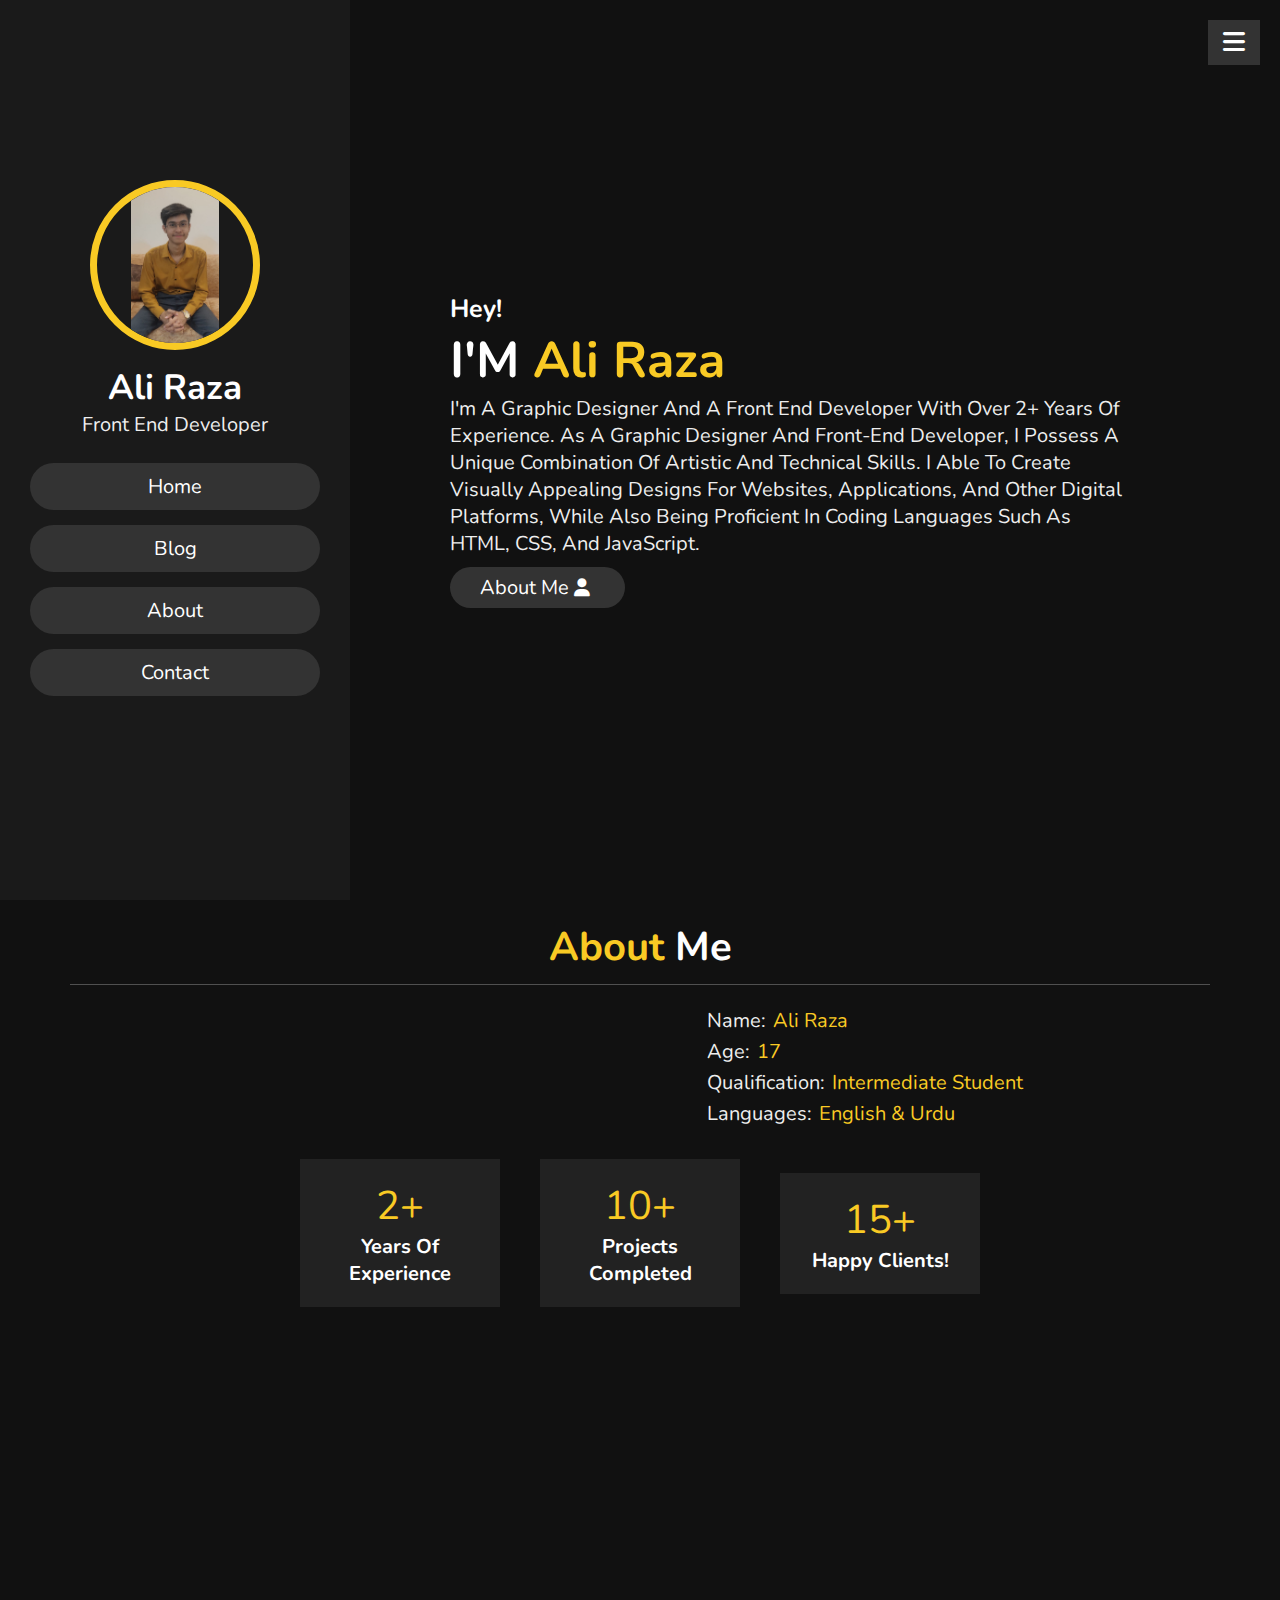
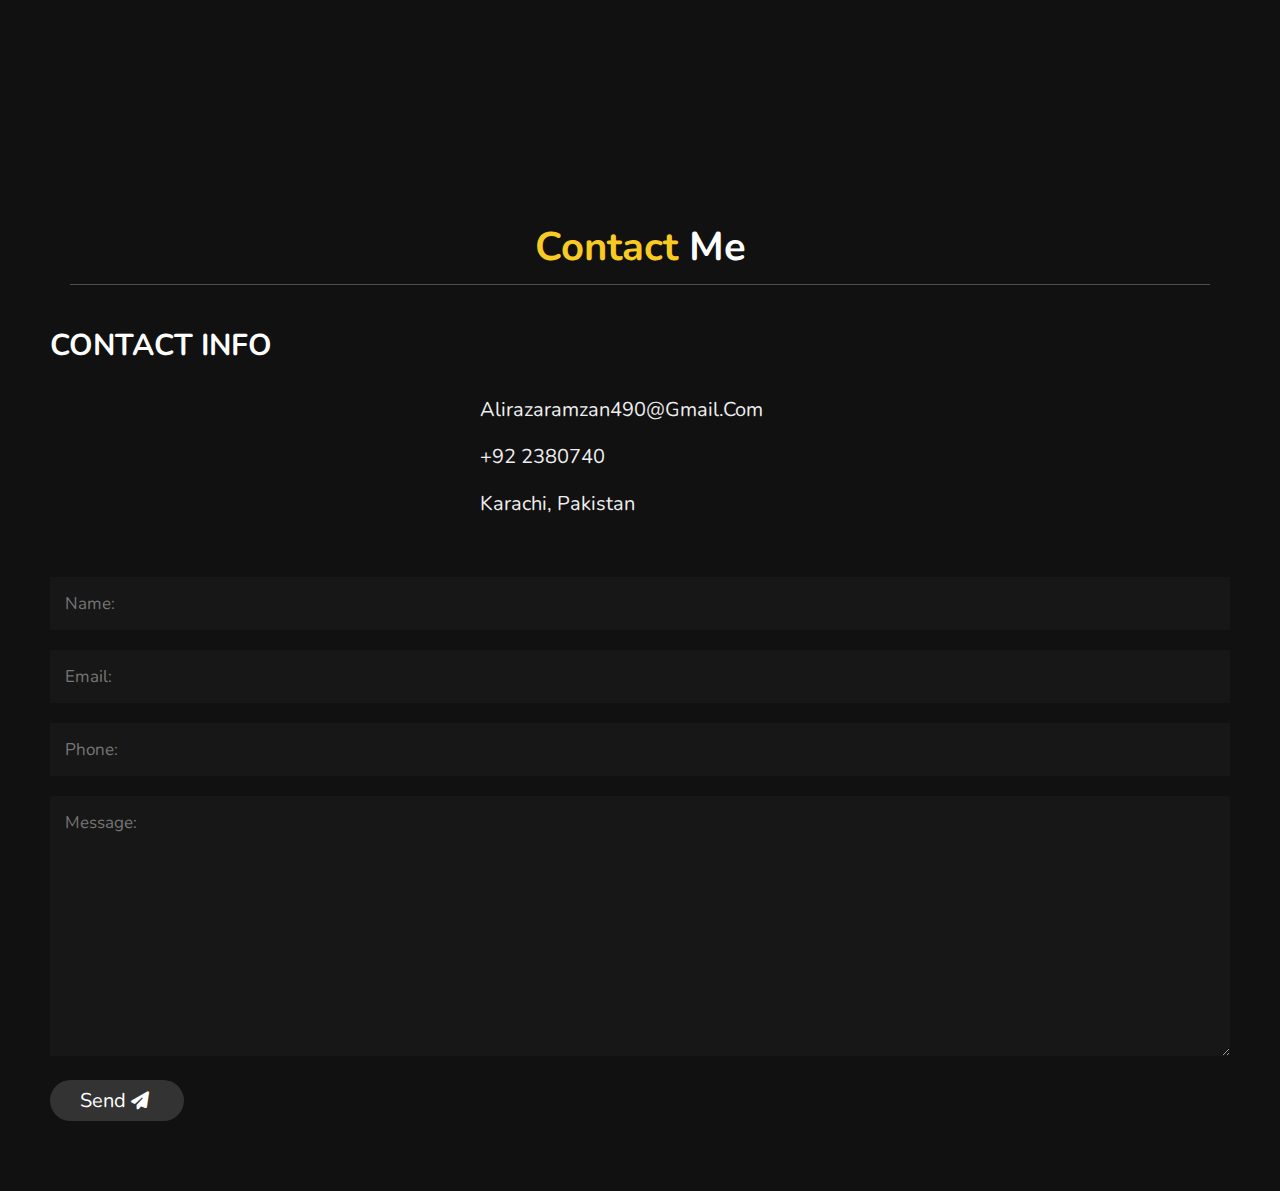
<file: index.html>
<!DOCTYPE html>
<html lang="en">
<head>
    <meta charset="UTF-8">
    <meta http-equiv="X-UA-Compatible" content="IE=edge">
    <meta name="viewport" content="width=device-width, initial-scale=1.0">
    <title>Ali Raza Ramzan</title>
    <!--font awesome link-->
    <link rel="stylesheet" href="https://cdnjs.cloudflare.com/ajax/libs/font-awesome/6.4.0/css/all.min.css">
    <!--css file link-->
    <link rel="stylesheet" href="style.css">
</head>
<body>
    <!--header section starts-->
    <header>
        <div class="user">
            <img src="Ali.jpeg" alt="">
            <h3 class="name">Ali Raza</h3>
            <p class="post">Front end developer</p>
        </div>
        <nav class="navbar">
            <ul>
                <li><a href="#home">Home</a></li>
                <li><a href="https://explorewithaliraza.blogspot.com/">Blog</a></li>
                <li><a href="#about">About</a></li>
                <li><a href="#contact">Contact</a></li>
            </ul>
        </nav>
    </header>

        <!--header ends-->
        <div id="menu" class="fas fa-bars"></div>

        <!--Home section starts-->
        <section class="home" id="home">

            <h3>Hey!</h3>
            <h1>I'M <span>ali raza</span></h1>
            <p>I'm a graphic designer and a front end developer with over 2+ years of experience.
           As a graphic designer and front-end developer, 
           I possess a unique combination of artistic and technical skills. 
           I able to create visually appealing designs for websites, applications, 
           and other digital platforms, while also being proficient in coding languages such as HTML, CSS, and JavaScript.
            <a href="#about">
                <br>
                <button class="btn">about me<i class="fas fa-user"></i>
                
                </button>
                
            </a>
        </section>
        <!--home section ends-->

        <!--about section starts-->
        <section class="about" id="about">
            <h1 class="heading"><span>about </span>me</h1>
            <div class="row">
                <div class="info">
                    <h3> <span>Name: </span>ali raza</h3>
                    <h3> <span>Age: </span>17</h3>
                    <h3> <span>Qualification: </span>Intermediate Student</h3>
                    <h3> <span>Languages: </span>English & Urdu</h3>

                </div>

                <div class="counter">
                    <div class="box">
                        <span>2+</span>
                        <h3>years of experience</h3>
                    </div>
                    <div class="box">
                        <span>10+</span>
                        <h3>projects completed</h3>
                    </div>
                    <div class="box">
                        <span>15+</span>
                        <h3>happy clients!</h3>
                    </div>
                </div>
            </div>
           </section>

        <!--about section ends-->
        <!--contact starts-->

        <section class="contact" id="contact">
            <h1 class="heading"><span>contact</span> me</h1>
            <div class="row">
                <div class="content">
                    <h3 class="title">contact info</h3>
                    <div class="info">
                        <h3> <i id="i" class="fa-envelope"></i>alirazaramzan490@gmail.com</h3>
                        <h3> <i id="i" class="fa-phone"></i>+92 2380740</h3>
                        <h3> <i  id="i" class="fa-map-marker-alt"></i>Karachi, Pakistan</h3>



                    </div>
                </div>
                <form name="submit-to-google-sheet" action="">
                    <input type="text" name="Name" placeholder="Name:" class="box" required>
                    <input type="email"  name="Email" placeholder="Email:" class="box" required>
                    <input type="text" name="Phone" placeholder="Phone:" class="box" required>
                    <textarea name="Message" class="box message" placeholder="Message:" name="" id="" cols="30" rows="10"></textarea>
                    <button class="btn" type="submit">Send<i class="fas fa-paper-plane"></i></button>
                </form>
            </div>
        </section>
        <!--contact ends-->

    <!--jquery cdn link-->
    <script src="https://cdnjs.cloudflare.com/ajax/libs/jquery/3.6.4/jquery.min.js"></script>
    <!--custom js file-->
    <script src="script.js"></script>
</body>
</html>
</file>
<file: style.css>
@import url('https://fonts.googleapis.com/css2?family=Nunito:wght@200;300;400;600&display=swap');

:root{
    --yellow:#f9ca24;
}

*{
    font-family: 'Nunito', sans-serif;
    margin: 0; padding: 0;
    box-sizing: border-box;
    text-decoration: none;
    outline: none; border: none;
    text-transform: capitalize;
    transition: all .2s linear;
}

*::selection{
    background: var(--yellow);
    color: #333;
}

html{
    font-size: 62.5%;
    overflow-x: hidden;
}
html::-webkit-scrollbar{
    width: 1.4rem;
}

html::-webkit-scrollbar-track{
    background: #222;
}

html::-webkit-scrollbar-thumb{
    background: var(--yellow);
}

body{
    background: #111;
    overflow-x: hidden;
}
section{
    min-height: 100vh;
    padding: 1rem;
}


header{
    position: fixed;
    top: 0; left: 0;
    z-index: 1000;
    height: 100%;
    width: 35rem;
    background: #1a1a1a;
    display: flex;
    align-items: center;
    justify-content: center;
    flex-flow: column;
    text-align: center;
}

.btn{
    justify-content: center;
    padding-right: 15rem;
    padding: .7rem 3rem;
    background: #333;
    color: #fff;
    cursor: pointer;
    margin-top: 1rem;
    margin-right: 10rem;
    font-size: 2rem;
    border-radius: 5rem;

}


.btn i{
    padding: 0 .5rem;
    font-size: 1.8rem;
}

.btn:hover{
    background: var(--yellow)
}

.heading{
    margin: 0 6rem;
    font-size: 4rem;
    padding: 1rem;
    border-bottom: .1rem solid #fff4;
    color: #fff;
    text-align: center;
}

.heading span{
    color: var(--yellow);
}

header .user img{
    height: 17rem;
    width: 17rem;
    border-radius: 50%;
   object-fit: contain;
    margin-bottom: 1rem;
    border: .7rem solid var(--yellow)
}

header .user .name{
    font-size:  3.5rem;
    color: #fff;
}

header .user .post{
    font-size: 2rem;
    color: #eee;
}



header .navbar{
    width: 100%;
}

header .navbar ul{
    list-style: none;
    padding: 1rem 3rem;
}


header .navbar ul li a{
    display: block;
    padding: 1rem;
    margin: 1.5rem 0;
    background: #333;
    color: #fff;
    font-size: 2rem;
    border-radius: 5rem;
}


header .navbar ul li a:hover{
    background: var(--yellow);
}

#menu{
    position: fixed;
    top: 2rem; right: 2rem;
    background: #333;
    color: #fff;
    cursor: pointer;
    font-size: 2.5rem;
    padding: 1rem 1.5rem;
    z-index: 1000;
}

@media(max-width:1200px) {
    html{
        font-size: 55%;
    }
    .home{
        padding: 1rem 4rem;
    }
}

@media(max-width:991px) {
    header{
        left:-120%;
    }
    #menu{
        display: block;
    }
    header.toggle{
        left:0%;

    }
    body{
        padding: 0;
    }
}

@media(max-width:375px){
    html{
        font-size: 500px;
    }
}

@media(max-width:400px){
    header{
        width: 100vw;
    }
}


.home{
    display: flex;
    justify-content: center;
    flex-flow: column;
    padding: 0 15rem;
}

.home h3{
    padding-left: 30rem;
    font-size: 2.5rem;
    color: #fff;
}

.home h1{
    padding-left: 30rem;
    font-size: 5rem;
    color: #fff;
}
.home h1 span{
    color: var(--yellow);
}

.home p{
    font-size: 2rem;
    color: #eee;
    padding-left: 30rem;
}

.about .row{
    display: flex;
    align-items: center;
    justify-content: center;
    flex-wrap: wrap;
    padding: 1rem 0;
}


.about .row .info{
    
    
    padding: 1rem 1rem;
    padding-left: 6rem;
}
.about .row .info h3{
            font-size: 2rem;
            color: var(--yellow);
            padding: .2rem 0;
            font-weight: normal;   
            margin-top: 0rem;
   
            
}
.about .row .info h3 span{
    color: #eee;
    padding: 0 40rem;
    margin-top: 1rem;
   
    padding-right: .2rem;
}
.about .row .counter{
    flex: 1 1 48rem;
    display: flex;
    align-items: center;
    justify-content: center;
    flex-wrap: wrap;
}

.about .row .counter .box{
    width: 20rem;
    background: #222;
    text-align: center;
    padding: 2rem;
    margin: 2rem;
}

.about .row .counter .box span{
    font-size: 4rem;
    color: var(--yellow);
}

.about .row .counter .box h3{
    font-size: 2rem;
    color: #fff;
}


.contact .row{
    display: flex;
    align-items: center;
    justify-content: center;
    flex-wrap: wrap;
}

.contact .row .content{
    flex: 1 1 30rem;
    padding: 4rem;
    padding-bottom: 0;
}

.contact .row form{
    flex: 1 1 45rem;
    padding: 2rem;
    margin: 2rem;
    margin-bottom: 4rem;
}

.contact .row form .box{
    padding: 1.5rem;
    margin: 1rem 0;
    background: #3333;
    color: #fff;
    text-transform: none;
    font-size: 1.7rem;
    width: 100%;
}


.contact .row .form .message{
    height: 15rem;
    resize: none;
}
.contact .row .content .title{
    text-transform: uppercase;
    color: #fff;
    font-size: 3rem;
    padding-bottom: 2rem;
}

.contact .row .content .info h3{
            display: flex;
            align-items: center;
            font-size: 2rem;
            color: #eee;
            padding: 1rem 0;
            font-weight: normal;
          
}



.contact .row .content .info h3 #i{

    margin-right: 3rem;
    padding-right: 40rem;
}
</file>
